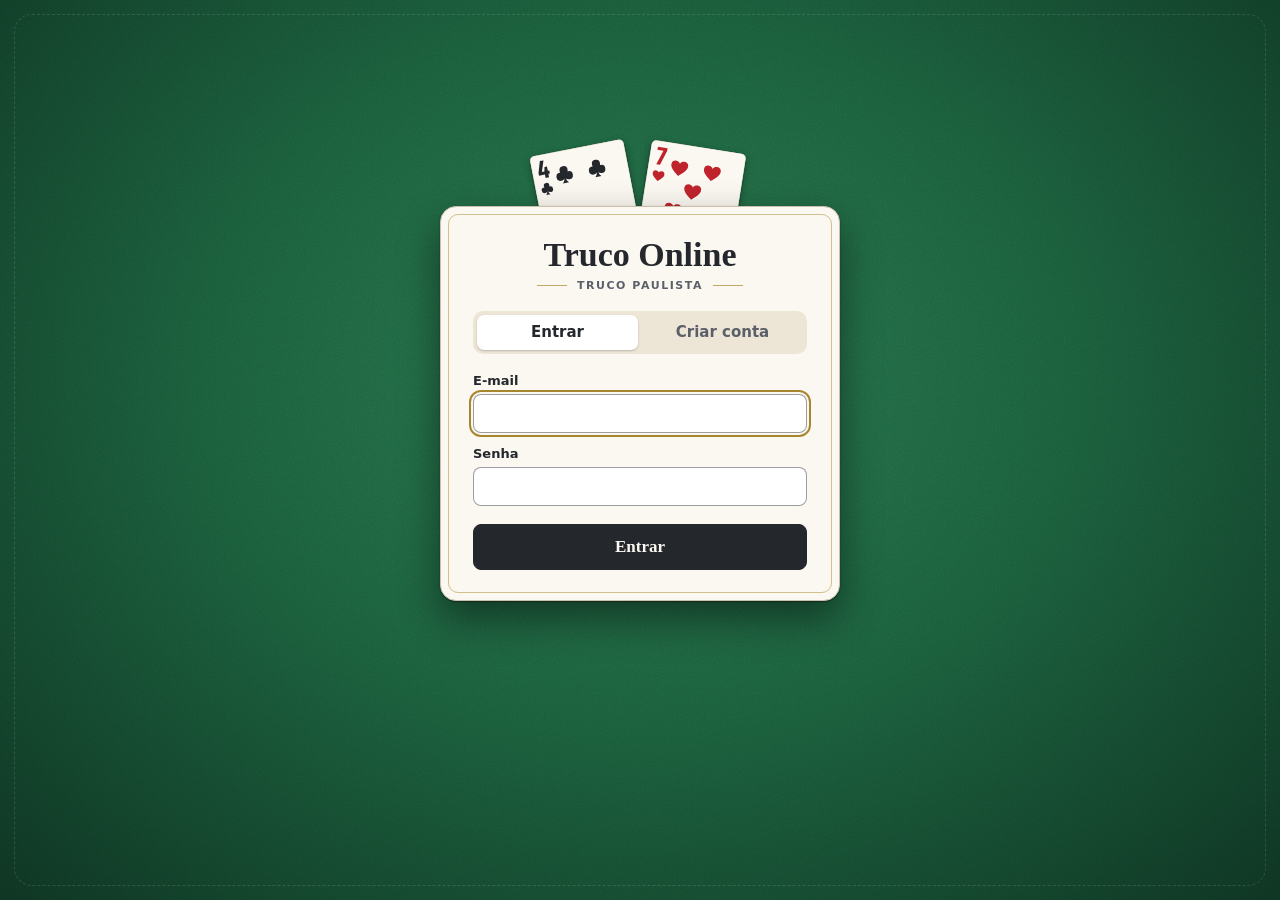
<file: frontend/index.html>
<!DOCTYPE html>
<html lang="pt-BR">
<head>
  <meta charset="UTF-8">
  <meta name="viewport" content="width=device-width, initial-scale=1">
  <title>Truco Online — Entrar</title>
  <link rel="icon" href="assets/favicon.svg" type="image/svg+xml">
  <link rel="stylesheet" href="css/base.css">
  <link rel="stylesheet" href="css/login.css">
</head>
<body>
  <main class="tela-login">
    <!-- Começa escondido: login.js só mostra o conteúdo se o usuário ainda não estiver logado -->
    <div class="conjunto" id="conjunto" hidden>
      <div class="cartas-decorativas" aria-hidden="true">
        <img class="carta-decorativa esquerda" src="assets/cartas/4_paus.svg" alt="" draggable="false">
        <img class="carta-decorativa direita" src="assets/cartas/7_copas.svg" alt="" draggable="false">
      </div>

      <section class="cartao">
        <header class="cabecalho">
          <h1 class="titulo">Truco Online</h1>
          <p class="subtitulo">Truco paulista</p>
        </header>

        <div class="abas" role="tablist" aria-label="Entrar ou criar conta">
          <button type="button" class="aba" id="aba-entrar" role="tab" aria-controls="painel-entrar" aria-selected="true">Entrar</button>
          <button type="button" class="aba" id="aba-cadastro" role="tab" aria-controls="painel-cadastro" aria-selected="false" tabindex="-1">Criar conta</button>
        </div>

        <!-- Erros vindos da API: credenciais inválidas, e-mail já usado, servidor indisponível -->
        <p class="mensagem" id="mensagem" role="alert" hidden></p>

        <div id="painel-entrar" role="tabpanel" aria-labelledby="aba-entrar">
          <form class="formulario" id="form-entrar" novalidate>
            <div class="campo">
              <label for="entrar-email">E-mail</label>
              <input type="email" id="entrar-email" name="email" autocomplete="username" required aria-describedby="erro-entrar-email">
              <p class="erro-campo" id="erro-entrar-email" hidden></p>
            </div>
            <div class="campo">
              <label for="entrar-senha">Senha</label>
              <input type="password" id="entrar-senha" name="senha" autocomplete="current-password" required aria-describedby="erro-entrar-senha">
              <p class="erro-campo" id="erro-entrar-senha" hidden></p>
            </div>
            <button type="submit" class="botao-principal">Entrar</button>
          </form>
        </div>

        <div id="painel-cadastro" role="tabpanel" aria-labelledby="aba-cadastro" hidden>
          <form class="formulario" id="form-cadastro" novalidate>
            <div class="campo">
              <label for="cadastro-nome">Nome <span class="dica">até 20 caracteres</span></label>
              <input type="text" id="cadastro-nome" name="nome" autocomplete="nickname" required aria-describedby="erro-cadastro-nome">
              <p class="erro-campo" id="erro-cadastro-nome" hidden></p>
            </div>
            <div class="campo">
              <label for="cadastro-email">E-mail</label>
              <input type="email" id="cadastro-email" name="email" autocomplete="email" required aria-describedby="erro-cadastro-email">
              <p class="erro-campo" id="erro-cadastro-email" hidden></p>
            </div>
            <div class="campo">
              <label for="cadastro-senha">Senha <span class="dica">mínimo de 6 caracteres</span></label>
              <input type="password" id="cadastro-senha" name="senha" autocomplete="new-password" required aria-describedby="erro-cadastro-senha">
              <p class="erro-campo" id="erro-cadastro-senha" hidden></p>
            </div>
            <div class="campo">
              <label for="cadastro-confirmacao">Confirmar senha</label>
              <input type="password" id="cadastro-confirmacao" name="confirmacao" autocomplete="new-password" required aria-describedby="erro-cadastro-confirmacao">
              <p class="erro-campo" id="erro-cadastro-confirmacao" hidden></p>
            </div>
            <button type="submit" class="botao-principal">Criar conta</button>
          </form>
        </div>
      </section>
    </div>
  </main>
  <script type="module" src="js/paginas/login.js"></script>
</body>
</html>
</file>
<file: frontend/css/base.css>
/* Base compartilhada entre as telas: variáveis de cores e fontes + reset. */

:root {
  /* Cartas (mesmas cores usadas nos SVGs) */
  --creme: #FBF8F1;
  --creme-escuro: #EDE6D6;
  --borda-carta: #C8BFAD;
  --tinta: #24272C;
  --tinta-suave: #5A5F68;
  --tinta-vermelha: #BF242C;
  --verso: #173B48;

  /* Feltro e madeira da mesa */
  --feltro-claro: #2F8558;
  --feltro: #1F6B45;
  --feltro-escuro: #113B27;
  --madeira-clara: #8A5A33;
  --madeira: #5E3A1E;
  --madeira-escura: #38210F;

  /* Interface em volta da mesa */
  --fundo: #17191D;
  --painel: #1F2227;
  --painel-claro: #2A2E35;
  --painel-borda: #363B44;
  --texto: #F1EDE3;
  --texto-suave: #A9A69D;

  /* Destaques */
  --dourado: #D9B45B;
  --dourado-escuro: #A8862F;
  --verde-acao: #3E9C68;
  --vermelho-acao: #C9553F;

  /* Times */
  --time-a: #5AA9E6;
  --time-b: #E4674F;
  --empate: #9AA0A6;

  /* Fontes (somente fontes do sistema, sem dependências externas) */
  --fonte-texto: system-ui, -apple-system, "Segoe UI", Roboto, "Helvetica Neue", Arial, sans-serif;
  --fonte-titulo: Georgia, "Times New Roman", serif;

  --raio: 8px;
}

/* Reset */
*,
*::before,
*::after {
  box-sizing: border-box;
}

html,
body {
  margin: 0;
  padding: 0;
}

body {
  font-family: var(--fonte-texto);
  font-size: 15px;
  line-height: 1.4;
  color: var(--texto);
  background: var(--fundo);
  /* Algarismos alinhados (a Georgia usa algarismos de texto por padrão) */
  font-variant-numeric: lining-nums;
  -webkit-font-smoothing: antialiased;
}

h1, h2, h3, h4, p, ul, ol {
  margin: 0;
  padding: 0;
}

ul, ol {
  list-style: none;
}

img {
  display: block;
  max-width: 100%;
}

button,
input,
select {
  font: inherit;
  color: inherit;
}

button {
  cursor: pointer;
}

button:disabled {
  cursor: default;
}

/* O atributo hidden tem que vencer os "display" definidos nas folhas de cada tela */
[hidden] {
  display: none !important;
}

/* Cor do time: use junto com var(--cor-time) no elemento */
.time-a { --cor-time: var(--time-a); }
.time-b { --cor-time: var(--time-b); }

/* ---------- Componentes comuns ---------- */

/* Botão principal, escuro como a tinta das cartas: feito para ficar sobre o creme */
.botao-principal {
  padding: 10px 16px;
  border: 1px solid var(--tinta);
  border-radius: var(--raio);
  background: var(--tinta);
  color: var(--creme);
  font-family: var(--fonte-titulo);
  font-size: 17px;
  font-weight: 700;
  transition: filter 0.15s ease, opacity 0.15s ease;
}

.botao-principal:not(:disabled):hover {
  filter: brightness(1.5);
}

.botao-principal:disabled {
  opacity: 0.6;
}

/* Sobre o creme o contorno de foco usa o dourado escuro, que contrasta mais */
.botao-principal:focus-visible {
  outline: 2px solid var(--dourado-escuro);
  outline-offset: 2px;
}
</file>
<file: frontend/css/login.css>
/* Tela de login e cadastro: um cartão creme, como uma carta, no centro do feltro.
   Pensada para desktop, mas o cartão se ajusta a janelas estreitas. */

:root {
  --largura-cartao: 400px;

  /* Altura aproximada do conjunto com a aba "Criar conta" aberta. É a referência para
     centralizar na vertical sem que o topo mude de lugar ao trocar de aba. */
  --altura-conjunto: 610px;

  /* Largura das cartas decorativas (altura = largura * 1.4, proporção dos SVGs) */
  --carta-l: 96px;
}

/* ---------- Fundo: feltro ---------- */

/* Mesmo degradê e mesma textura (ruído gerado em SVG embutido) do feltro da mesa */
body {
  background:
    url("data:image/svg+xml,%3Csvg xmlns='http://www.w3.org/2000/svg' width='160' height='160'%3E%3Cfilter id='n'%3E%3CfeTurbulence type='fractalNoise' baseFrequency='.9' numOctaves='2' stitchTiles='stitch'/%3E%3CfeColorMatrix values='0 0 0 0 0  0 0 0 0 0  0 0 0 0 0  0 0 0 .17 0'/%3E%3C/filter%3E%3Crect width='100%25' height='100%25' filter='url(%23n)'/%3E%3C/svg%3E"),
    radial-gradient(ellipse at 50% 42%, var(--feltro-claro) 0%, var(--feltro) 48%, var(--feltro-escuro) 100%);
}

/* Linha de costura do feltro, acompanhando a borda da janela */
body::before {
  content: "";
  position: fixed;
  inset: 14px;
  border: 1px dashed rgba(251, 248, 241, 0.13);
  border-radius: 18px;
  pointer-events: none;
}

.tela-login {
  display: flex;
  flex-direction: column;
  align-items: center;
  min-height: 100vh;
  padding: max(24px, calc((100vh - var(--altura-conjunto)) / 2)) 16px 32px;
}

/* ---------- Conjunto: cartas decorativas saindo de trás do cartão ---------- */

.conjunto {
  position: relative;
  width: min(100%, var(--largura-cartao));
  padding-top: calc(var(--carta-l) * 0.64);
}

.carta-decorativa {
  position: absolute;
  top: 0;
  left: 50%;
  width: var(--carta-l);
  height: calc(var(--carta-l) * 1.4);
  max-width: none;
  margin-left: calc(var(--carta-l) / -2);
  border-radius: calc(var(--carta-l) * 0.052);
  box-shadow:
    0 1px 2px rgba(0, 0, 0, 0.4),
    0 4px 10px rgba(0, 0, 0, 0.3);
  transform-origin: 50% 100%;
  user-select: none;
}

.carta-decorativa.esquerda {
  transform: translateX(-40%) rotate(-11deg);
}

.carta-decorativa.direita {
  transform: translateX(40%) rotate(9deg);
}

/* ---------- Cartão ---------- */

.cartao {
  position: relative;
  display: flex;
  flex-direction: column;
  gap: 18px;
  padding: 28px 32px 30px;
  border: 1px solid var(--borda-carta);
  border-radius: 16px;
  background: var(--creme);
  color: var(--tinta);
  box-shadow:
    0 1px 2px rgba(0, 0, 0, 0.4),
    0 18px 40px rgba(0, 0, 0, 0.45);
}

/* Filete dourado por dentro da borda, como no ás de espadas */
.cartao::before {
  content: "";
  position: absolute;
  inset: 7px;
  border: 1px solid rgba(168, 134, 47, 0.5);
  border-radius: 10px;
  pointer-events: none;
}

.cabecalho {
  text-align: center;
}

.titulo {
  font-family: var(--fonte-titulo);
  font-size: 34px;
  font-weight: 700;
  line-height: 1.15;
}

.subtitulo {
  display: flex;
  justify-content: center;
  align-items: center;
  gap: 10px;
  margin-top: 3px;
  color: var(--tinta-suave);
  font-size: 11px;
  font-weight: 700;
  letter-spacing: 0.14em;
  text-transform: uppercase;
}

/* Filetes dourados dos dois lados do subtítulo */
.subtitulo::before,
.subtitulo::after {
  content: "";
  width: 30px;
  height: 1px;
  background: rgba(168, 134, 47, 0.7);
}

/* ---------- Abas ---------- */

.abas {
  display: grid;
  grid-template-columns: 1fr 1fr;
  gap: 4px;
  padding: 4px;
  border-radius: 10px;
  background: var(--creme-escuro);
}

.aba {
  padding: 7px 10px;
  border: 0;
  border-radius: 7px;
  background: transparent;
  color: var(--tinta-suave);
  font-weight: 600;
  transition: background-color 0.15s ease, color 0.15s ease;
}

.aba:not(:disabled):hover {
  color: var(--tinta);
}

.aba[aria-selected="true"] {
  background: #fff;
  color: var(--tinta);
  box-shadow: 0 1px 2px rgba(36, 39, 44, 0.25);
}

/* ---------- Mensagem de erro da API ---------- */

.mensagem {
  padding: 9px 12px;
  border: 1px solid rgba(191, 36, 44, 0.35);
  border-radius: var(--raio);
  background: rgba(191, 36, 44, 0.08);
  color: var(--tinta-vermelha);
  font-size: 14px;
}

/* Aviso de sessão expirada: a mesma caixa, em tom neutro, porque não é um erro do usuário */
.mensagem.info {
  border-color: var(--borda-carta);
  background: var(--creme-escuro);
  color: var(--tinta-suave);
}

/* ---------- Formulários ---------- */

.formulario {
  display: flex;
  flex-direction: column;
  gap: 12px;
}

.campo {
  display: flex;
  flex-direction: column;
  gap: 4px;
}

.campo label {
  display: flex;
  justify-content: space-between;
  align-items: baseline;
  gap: 8px;
  font-size: 13px;
  font-weight: 600;
}

.campo .dica {
  color: var(--tinta-suave);
  font-size: 12px;
  font-weight: 400;
}

.campo input {
  width: 100%;
  padding: 8px 12px;
  border: 1px solid rgba(36, 39, 44, 0.45);
  border-radius: var(--raio);
  background: #fff;
  transition: border-color 0.15s ease, box-shadow 0.15s ease;
}

.campo input[aria-invalid="true"] {
  border-color: var(--tinta-vermelha);
  box-shadow: 0 0 0 1px var(--tinta-vermelha);
}

.erro-campo {
  color: var(--tinta-vermelha);
  font-size: 12.5px;
}

/* O botão em si (.botao-principal) está em base.css */
.formulario .botao-principal {
  margin-top: 6px;
}

/* Sobre o creme o contorno de foco usa o dourado escuro, que contrasta mais */
.aba:focus-visible,
.campo input:focus-visible {
  outline: 2px solid var(--dourado-escuro);
  outline-offset: 2px;
}

.campo input[aria-invalid="true"]:focus-visible {
  outline-color: var(--tinta-vermelha);
}

/* ---------- Janelas estreitas ---------- */

@media (max-width: 420px) {
  .cartao {
    padding: 24px 20px 26px;
  }
}
</file>
<file: frontend/css/historico.css>
/* Tela do histórico de um jogador: nome, estatísticas e últimas partidas.
   Somente desktop (largura mínima de 1200px), como o lobby, com o mesmo cabeçalho e o mesmo
   feltro da lista de salas (lobby.css). */

html {
  overflow: auto;
}

body {
  min-width: 1200px;
}

/* ---------- Estrutura geral ---------- */

.tela {
  display: grid;
  grid-template-rows: auto minmax(0, 1fr);
  height: 100vh;
  min-height: 680px;
}

/* ---------- Cabeçalho (o mesmo do lobby) ---------- */

.cabecalho {
  display: flex;
  align-items: center;
  justify-content: space-between;
  gap: 16px;
  padding: 10px 20px;
  border-bottom: 1px solid var(--painel-borda);
  background: var(--painel);
}

.marca {
  display: flex;
  align-items: center;
  gap: 14px;
}

.titulo {
  font-family: var(--fonte-titulo);
  font-size: 24px;
  font-weight: 700;
  line-height: 1.2;
}

.subtitulo {
  display: flex;
  align-items: center;
  gap: 10px;
  color: var(--texto-suave);
  font-size: 11px;
  font-weight: 700;
  letter-spacing: 0.14em;
  text-transform: uppercase;
}

.subtitulo::before {
  content: "";
  width: 24px;
  height: 1px;
  background: rgba(217, 180, 91, 0.6);
}

.usuario {
  display: flex;
  align-items: center;
  gap: 12px;
  min-width: 0;
}

.usuario-nome {
  max-width: 220px;
  overflow: hidden;
  font-weight: 600;
  text-overflow: ellipsis;
  white-space: nowrap;
}

/* ---------- Botões (os mesmos do lobby) ---------- */

.botao {
  display: inline-block;
  min-width: 84px;
  padding: 7px 14px;
  border: 1px solid var(--painel-borda);
  border-radius: var(--raio);
  background: var(--painel-claro);
  color: var(--texto);
  font-weight: 600;
  text-align: center;
  text-decoration: none;
  transition: filter 0.15s ease;
}

.botao:hover {
  filter: brightness(1.15);
}

.botao:focus-visible {
  outline: 2px solid var(--dourado);
  outline-offset: 2px;
}

/* ---------- Área principal: o feltro da lista de salas ---------- */

.principal {
  min-height: 0;
  overflow-y: auto;
}

.historico {
  display: flex;
  flex-direction: column;
  gap: 26px;
  min-height: 100%;
  padding: 30px max(34px, calc((100% - 980px) / 2)) 44px;
  background:
    url("data:image/svg+xml,%3Csvg xmlns='http://www.w3.org/2000/svg' width='160' height='160'%3E%3Cfilter id='n'%3E%3CfeTurbulence type='fractalNoise' baseFrequency='.9' numOctaves='2' stitchTiles='stitch'/%3E%3CfeColorMatrix values='0 0 0 0 0  0 0 0 0 0  0 0 0 0 0  0 0 0 .17 0'/%3E%3C/filter%3E%3Crect width='100%25' height='100%25' filter='url(%23n)'/%3E%3C/svg%3E"),
    radial-gradient(ellipse at 50% 30%, var(--feltro-claro) 0%, var(--feltro) 50%, var(--feltro-escuro) 100%);
  outline: 1px dashed rgba(251, 248, 241, 0.13);
  outline-offset: -12px;
}

.carregando {
  color: rgba(251, 248, 241, 0.75);
}

/* ---------- Perfil: de quem é o histórico ---------- */

.perfil {
  display: flex;
  flex-direction: column;
  gap: 4px;
  min-width: 0;
}

/* Letras espaçadas com o filete dourado, como o subtítulo */
.perfil-rotulo {
  display: flex;
  align-items: center;
  gap: 10px;
  color: rgba(251, 248, 241, 0.75);
  font-size: 11px;
  font-weight: 700;
  letter-spacing: 0.14em;
  text-transform: uppercase;
}

.perfil-rotulo::before {
  content: "";
  width: 24px;
  height: 1px;
  background: rgba(217, 180, 91, 0.6);
}

.perfil-titulo {
  display: flex;
  align-items: baseline;
  gap: 10px;
  min-width: 0;
  font-family: var(--fonte-titulo);
  font-size: 34px;
  font-weight: 700;
  line-height: 1.2;
}

.perfil-nome {
  min-width: 0;
  overflow: hidden;
  text-overflow: ellipsis;
  white-space: nowrap;
}

.perfil-titulo .voce {
  flex: none;
  color: rgba(251, 248, 241, 0.7);
  font-family: var(--fonte-texto);
  font-size: 15px;
  font-weight: 400;
}

.perfil-posicao {
  color: var(--dourado);
  font-weight: 700;
}

/* ---------- Estatísticas: cartões creme, como as salas do lobby ---------- */

.estatisticas {
  display: grid;
  grid-template-columns: repeat(4, minmax(0, 1fr));
  gap: 18px;
}

.estatistica {
  position: relative;
  display: flex;
  flex-direction: column;
  align-items: center;
  gap: 2px;
  padding: 18px 12px 16px;
  border: 1px solid var(--borda-carta);
  border-radius: 14px;
  background: var(--creme);
  color: var(--tinta);
  box-shadow:
    0 1px 2px rgba(0, 0, 0, 0.4),
    0 10px 24px rgba(0, 0, 0, 0.35);
}

/* Filete dourado por dentro da borda, como nos cartões das salas */
.estatistica::before,
.cartao-partidas::before {
  content: "";
  position: absolute;
  inset: 6px;
  border: 1px solid rgba(168, 134, 47, 0.45);
  border-radius: 9px;
  pointer-events: none;
}

.estatistica-valor {
  font-family: var(--fonte-titulo);
  font-size: 38px;
  font-weight: 700;
  line-height: 1.05;
  font-variant-numeric: tabular-nums;
}

.estatistica-rotulo {
  color: var(--tinta-suave);
  font-size: 11px;
  font-weight: 700;
  letter-spacing: 0.12em;
  text-transform: uppercase;
}

/* ---------- Últimas partidas: uma súmula sobre um cartão creme ---------- */

.partidas {
  display: flex;
  flex-direction: column;
  gap: 12px;
}

.secao-titulo {
  font-family: var(--fonte-titulo);
  font-size: 22px;
  font-weight: 700;
}

.cartao-partidas {
  position: relative;
  padding: 10px 14px 12px;
  border: 1px solid var(--borda-carta);
  border-radius: 14px;
  background: var(--creme);
  color: var(--tinta);
  box-shadow:
    0 1px 2px rgba(0, 0, 0, 0.4),
    0 10px 24px rgba(0, 0, 0, 0.35);
}

.tabela-partidas {
  width: 100%;
  border-collapse: collapse;
  table-layout: fixed;
  font-size: 14px;
}

.tabela-partidas th {
  padding: 10px 10px 8px;
  color: var(--tinta-suave);
  font-size: 11px;
  font-weight: 700;
  letter-spacing: 0.08em;
  text-align: left;
  text-transform: uppercase;
}

.tabela-partidas td {
  padding: 10px;
  border-top: 1px solid var(--creme-escuro);
  vertical-align: middle;
}

.tabela-partidas .data {
  width: 118px;
}

.tabela-partidas .formato {
  width: 92px;
}

.tabela-partidas .placar {
  width: 100px;
}

.tabela-partidas .resultado {
  width: 116px;
  text-align: right;
}

.data time {
  display: flex;
  flex-direction: column;
}

.data-dia {
  font-weight: 600;
}

.data-hora {
  color: var(--tinta-suave);
  font-size: 12px;
}

td.formato {
  font-family: var(--fonte-titulo);
  font-size: 18px;
  font-weight: 700;
}

/* Parceiro e adversários: um por linha, cada nome cortado com reticências */
.jogadores {
  display: flex;
  flex-direction: column;
  gap: 2px;
}

.jogador {
  display: flex;
  align-items: center;
  gap: 6px;
  min-width: 0;
}

.nome-jogador {
  min-width: 0;
  overflow: hidden;
  text-overflow: ellipsis;
  white-space: nowrap;
}

.sem-jogador {
  color: var(--tinta-suave);
}

.selo-bot {
  flex: none;
  padding: 1px 6px;
  border-radius: 4px;
  background: var(--tinta);
  color: var(--creme);
  font-size: 10px;
  font-weight: 700;
  letter-spacing: 0.08em;
}

td.placar {
  font-family: var(--fonte-titulo);
  font-size: 18px;
  font-weight: 700;
  font-variant-numeric: tabular-nums;
  white-space: nowrap;
}

.selo-resultado {
  display: inline-block;
  padding: 3px 10px;
  border: 1px solid var(--tinta-vermelha);
  border-radius: 999px;
  color: var(--tinta-vermelha);
  font-size: 12px;
  font-weight: 700;
  letter-spacing: 0.06em;
  text-transform: uppercase;
}

.vitoria .selo-resultado {
  border-color: var(--verde-acao);
  background: var(--verde-acao);
  color: #fff;
}

/* ---------- Sem partidas e erro ---------- */

/* Cartas viradas em leque e um convite, como a lista de salas vazia do lobby */
.historico-vazio {
  display: flex;
  flex-direction: column;
  align-items: center;
  gap: 8px;
  max-width: 460px;
  margin: 40px auto 0;
  text-align: center;
}

.cartas-viradas {
  --l: 72px;
  display: flex;
  justify-content: center;
  margin-bottom: 22px;
}

.cartas-viradas .carta {
  width: var(--l);
  height: calc(var(--l) * 1.4);
  max-width: none;
  border-radius: calc(var(--l) * 0.052);
  box-shadow:
    0 1px 2px rgba(0, 0, 0, 0.4),
    0 4px 10px rgba(0, 0, 0, 0.3);
  user-select: none;
}

.cartas-viradas .carta:nth-child(1) {
  transform: translate(22px, 8px) rotate(-14deg);
}

.cartas-viradas .carta:nth-child(2) {
  position: relative;
  z-index: 1;
}

.cartas-viradas .carta:nth-child(3) {
  transform: translate(-22px, 8px) rotate(14deg);
}

.historico-vazio-titulo {
  font-family: var(--fonte-titulo);
  font-size: 22px;
  font-weight: 700;
}

.historico-vazio-texto {
  color: rgba(251, 248, 241, 0.78);
}

.historico-erro {
  display: flex;
  flex-direction: column;
  align-items: flex-start;
  gap: 12px;
  max-width: 520px;
  padding: 14px 16px;
  border: 1px solid var(--painel-borda);
  border-left: 4px solid var(--vermelho-acao);
  border-radius: var(--raio);
  background: rgba(23, 25, 29, 0.92);
}
</file>
<file: frontend/css/lobby.css>
/* Tela do lobby: lista de salas, sala de espera e ranking.
   Somente desktop (largura mínima de 1200px), como a mesa. */

:root {
  --largura-ranking: 300px;
}

html {
  overflow: auto;
}

body {
  min-width: 1200px;
}

/* ---------- Estrutura geral ---------- */

.tela {
  display: grid;
  grid-template-columns: minmax(0, 1fr) var(--largura-ranking);
  grid-template-rows: auto minmax(0, 1fr);
  height: 100vh;
  min-height: 680px;
}

/* ---------- Cabeçalho ---------- */

.cabecalho {
  grid-column: 1 / -1;
  display: flex;
  align-items: center;
  justify-content: space-between;
  gap: 16px;
  padding: 10px 20px;
  border-bottom: 1px solid var(--painel-borda);
  background: var(--painel);
}

.marca {
  display: flex;
  align-items: center;
  gap: 14px;
}

.titulo {
  font-family: var(--fonte-titulo);
  font-size: 24px;
  font-weight: 700;
  line-height: 1.2;
}

/* Como no login: letras espaçadas, com um filete dourado antes */
.subtitulo {
  display: flex;
  align-items: center;
  gap: 10px;
  color: var(--texto-suave);
  font-size: 11px;
  font-weight: 700;
  letter-spacing: 0.14em;
  text-transform: uppercase;
}

.subtitulo::before {
  content: "";
  width: 24px;
  height: 1px;
  background: rgba(217, 180, 91, 0.6);
}

.usuario {
  display: flex;
  align-items: center;
  gap: 12px;
}

/* Nomes longos são cortados com reticências em toda a tela; o nome inteiro fica no title */
.usuario-nome {
  max-width: 220px;
  overflow: hidden;
  font-weight: 600;
  text-overflow: ellipsis;
  white-space: nowrap;
}

/* ---------- Botões ---------- */

/* Botão da interface escura: o mesmo visual do .botao da mesa (mesa.css). Vale também para os
   links com cara de botão, como o "Meu histórico" do cabeçalho. */
.botao {
  display: inline-block;
  min-width: 84px;
  padding: 7px 14px;
  border: 1px solid var(--painel-borda);
  border-radius: var(--raio);
  background: var(--painel-claro);
  color: var(--texto);
  font-weight: 600;
  text-align: center;
  text-decoration: none;
  transition: background-color 0.15s ease, border-color 0.15s ease, filter 0.15s ease, opacity 0.15s ease;
}

.botao:not(:disabled):hover {
  filter: brightness(1.15);
}

.botao:disabled {
  opacity: 0.38;
}

.botao-pequeno {
  min-width: 0;
  padding: 4px 10px;
  font-size: 13px;
}

/* Botão creme, como uma carta, para ficar sobre o feltro */
.botao-creme {
  padding: 8px 16px;
  border: 1px solid var(--borda-carta);
  border-radius: var(--raio);
  background: var(--creme);
  color: var(--tinta);
  font-family: var(--fonte-titulo);
  font-size: 16px;
  font-weight: 700;
  box-shadow:
    0 1px 2px rgba(0, 0, 0, 0.35),
    0 4px 10px rgba(0, 0, 0, 0.25);
  transition: transform 0.15s ease, box-shadow 0.15s ease, opacity 0.15s ease;
}

.botao-creme:not(:disabled):hover {
  transform: translateY(-2px);
  box-shadow:
    0 2px 4px rgba(0, 0, 0, 0.35),
    0 8px 16px rgba(0, 0, 0, 0.3);
}

.botao-creme:disabled {
  opacity: 0.6;
}

/* Na interface escura e sobre o feltro o contorno de foco é dourado.
   Sobre o creme vale o dourado escuro do .botao-principal (base.css). */
.botao:focus-visible,
.botao-creme:focus-visible,
.aviso-fechar:focus-visible {
  outline: 2px solid var(--dourado);
  outline-offset: 2px;
}

/* O título da vista recebe o foco por código, só para marcar o começo da vista */
.titulo-vista:focus {
  outline: none;
}

/* ---------- Área principal ---------- */

.principal {
  position: relative;
  min-width: 0;
  min-height: 0;
}

/* A vista rola por dentro; o aviso fica parado no pé da área */
.vista {
  height: 100%;
  overflow-y: auto;
}

.titulo-vista {
  font-family: var(--fonte-titulo);
  font-size: 26px;
  font-weight: 700;
  line-height: 1.2;
}

.carregando {
  color: var(--texto-suave);
}

/* ---------- Vista 1: lista de salas ---------- */

/* O mesmo feltro do login (degradê + textura de ruído em SVG embutido), com a linha de costura */
.lista {
  min-height: 100%;
  padding: 28px 34px 40px;
  background:
    url("data:image/svg+xml,%3Csvg xmlns='http://www.w3.org/2000/svg' width='160' height='160'%3E%3Cfilter id='n'%3E%3CfeTurbulence type='fractalNoise' baseFrequency='.9' numOctaves='2' stitchTiles='stitch'/%3E%3CfeColorMatrix values='0 0 0 0 0  0 0 0 0 0  0 0 0 0 0  0 0 0 .17 0'/%3E%3C/filter%3E%3Crect width='100%25' height='100%25' filter='url(%23n)'/%3E%3C/svg%3E"),
    radial-gradient(ellipse at 50% 30%, var(--feltro-claro) 0%, var(--feltro) 50%, var(--feltro-escuro) 100%);
  outline: 1px dashed rgba(251, 248, 241, 0.13);
  outline-offset: -12px;
}

.lista-topo {
  display: flex;
  align-items: center;
  justify-content: space-between;
  gap: 16px;
  margin-bottom: 24px;
}

.criar-sala {
  display: flex;
  gap: 10px;
}

.lista .carregando {
  color: rgba(251, 248, 241, 0.75);
}

/* Cartões das salas, como cartas sobre o feltro */
.salas {
  display: grid;
  grid-template-columns: repeat(auto-fill, minmax(200px, 1fr));
  gap: 18px;
}

.cartao-sala {
  position: relative;
  display: flex;
  flex-direction: column;
  gap: 12px;
  padding: 18px 18px 16px;
  border: 1px solid var(--borda-carta);
  border-radius: 14px;
  background: var(--creme);
  color: var(--tinta);
  box-shadow:
    0 1px 2px rgba(0, 0, 0, 0.4),
    0 10px 24px rgba(0, 0, 0, 0.35);
}

/* Filete dourado por dentro da borda, como no cartão do login */
.cartao-sala::before {
  content: "";
  position: absolute;
  inset: 6px;
  border: 1px solid rgba(168, 134, 47, 0.45);
  border-radius: 9px;
  pointer-events: none;
}

.cartao-sala-topo {
  display: flex;
  flex-direction: column;
  gap: 2px;
}

.formato {
  font-family: var(--fonte-titulo);
  font-size: 34px;
  font-weight: 700;
  line-height: 1.05;
}

.modalidade {
  color: var(--tinta-suave);
  font-size: 11px;
  font-weight: 700;
  letter-spacing: 0.12em;
  text-transform: uppercase;
}

.lugares {
  display: flex;
  align-items: center;
  gap: 10px;
  font-weight: 600;
}

.pontos {
  display: flex;
  gap: 5px;
}

/* Um ponto por assento: vago tem só o contorno na cor do time; ocupado é preenchido */
.ponto {
  width: 12px;
  height: 12px;
  border: 2px solid var(--cor-time);
  border-radius: 50%;
}

.ponto.ocupado {
  background: var(--cor-time);
}

.dono {
  overflow: hidden;
  color: var(--tinta-suave);
  font-size: 14px;
  text-overflow: ellipsis;
  white-space: nowrap;
}

/* O botão fica no pé do cartão, alinhado entre cartões de alturas diferentes */
.cartao-sala .botao-principal {
  margin-top: auto;
}

/* Lista vazia: cartas viradas em leque e um convite */
.lista-vazia {
  display: flex;
  flex-direction: column;
  align-items: center;
  gap: 8px;
  max-width: 440px;
  margin: 72px auto 0;
  text-align: center;
}

.cartas-viradas {
  --l: 72px;
  display: flex;
  justify-content: center;
  margin-bottom: 22px;
}

.cartas-viradas .carta {
  width: var(--l);
  height: calc(var(--l) * 1.4);
  max-width: none;
  border-radius: calc(var(--l) * 0.052);
  box-shadow:
    0 1px 2px rgba(0, 0, 0, 0.4),
    0 4px 10px rgba(0, 0, 0, 0.3);
  user-select: none;
}

.cartas-viradas .carta:nth-child(1) {
  transform: translate(22px, 8px) rotate(-14deg);
}

.cartas-viradas .carta:nth-child(2) {
  position: relative;
  z-index: 1;
}

.cartas-viradas .carta:nth-child(3) {
  transform: translate(-22px, 8px) rotate(14deg);
}

.lista-vazia-titulo {
  font-family: var(--fonte-titulo);
  font-size: 22px;
  font-weight: 700;
}

.lista-vazia-texto {
  color: rgba(251, 248, 241, 0.78);
}

/* ---------- Vista 2: sala de espera ---------- */

.sala {
  display: flex;
  flex-direction: column;
  gap: 12px;
  min-height: 100%;
  padding: 14px 16px 14px;
  background: radial-gradient(ellipse at 50% 35%, #272B32 0%, var(--fundo) 70%);
}

.sala-topo {
  display: flex;
  align-items: baseline;
  justify-content: space-between;
  gap: 16px;
  padding: 2px 8px 0;
}

.sala-topo .titulo-vista {
  min-width: 0;
  overflow: hidden;
  text-overflow: ellipsis;
  white-space: nowrap;
}

.sala-topo .dica {
  flex: none;
  color: var(--texto-suave);
  font-size: 14px;
}

/* Mesa vista de cima: a mesma moldura de madeira e o mesmo feltro da mesa de jogo (mesa.css) */
.mesa {
  display: flex;
  flex: 1;
  min-height: 400px;
  padding: 16px;
  border-radius: 40px;
  background:
    linear-gradient(135deg, rgba(255, 255, 255, 0.16), rgba(255, 255, 255, 0) 30%, rgba(0, 0, 0, 0.28) 100%),
    repeating-linear-gradient(92deg, rgba(0, 0, 0, 0.1) 0 2px, rgba(255, 255, 255, 0.03) 2px 5px, rgba(0, 0, 0, 0) 5px 11px),
    linear-gradient(180deg, var(--madeira-clara), var(--madeira) 45%, var(--madeira-escura));
  box-shadow:
    0 0 0 1px #1D1108,
    0 14px 34px rgba(0, 0, 0, 0.55),
    inset 0 1px 0 rgba(255, 255, 255, 0.2);
}

.feltro {
  position: relative;
  flex: 1;
  border-radius: 26px;
  background: radial-gradient(ellipse at 50% 42%, var(--feltro-claro) 0%, var(--feltro) 48%, var(--feltro-escuro) 100%);
  box-shadow:
    inset 0 0 0 2px rgba(0, 0, 0, 0.5),
    inset 0 0 0 3px rgba(217, 180, 91, 0.38),
    inset 0 6px 28px rgba(0, 0, 0, 0.55),
    inset 0 0 90px rgba(0, 0, 0, 0.35);
}

/* Textura do feltro (ruído gerado em SVG embutido) e linha de costura */
.feltro::before {
  content: "";
  position: absolute;
  inset: 0;
  border-radius: inherit;
  background-image: url("data:image/svg+xml,%3Csvg xmlns='http://www.w3.org/2000/svg' width='160' height='160'%3E%3Cfilter id='n'%3E%3CfeTurbulence type='fractalNoise' baseFrequency='.9' numOctaves='2' stitchTiles='stitch'/%3E%3CfeColorMatrix values='0 0 0 0 0  0 0 0 0 0  0 0 0 0 0  0 0 0 .55 0'/%3E%3C/filter%3E%3Crect width='100%25' height='100%25' filter='url(%23n)'/%3E%3C/svg%3E");
  opacity: 0.3;
  outline: 1px dashed rgba(251, 248, 241, 0.13);
  outline-offset: -13px;
  pointer-events: none;
}

/* Centro: baralho esperando e lugares que faltam, sobre um oval claro como o da mesa */
.centro-sala {
  --l: 58px;
  position: absolute;
  top: 50%;
  left: 50%;
  display: flex;
  flex-direction: column;
  align-items: center;
  gap: 2px;
  transform: translate(-50%, -50%);
  text-align: center;
  white-space: nowrap;
}

.centro-sala::before {
  content: "";
  position: absolute;
  top: 50%;
  left: 50%;
  z-index: -1;
  width: calc(var(--l) * 5);
  height: calc(var(--l) * 3.6);
  border: 1px solid rgba(251, 248, 241, 0.09);
  border-radius: 50%;
  background: radial-gradient(ellipse, rgba(255, 255, 255, 0.06), rgba(255, 255, 255, 0) 70%);
  transform: translate(-50%, -50%);
}

/* Três versos empilhados, um pouco desalinhados */
.baralho {
  position: relative;
  width: var(--l);
  height: calc(var(--l) * 1.4);
  margin-bottom: 12px;
}

.baralho .carta {
  position: absolute;
  top: 0;
  left: 0;
  width: var(--l);
  height: calc(var(--l) * 1.4);
  max-width: none;
  border-radius: calc(var(--l) * 0.052);
  box-shadow:
    0 1px 2px rgba(0, 0, 0, 0.4),
    0 4px 10px rgba(0, 0, 0, 0.3);
  user-select: none;
}

.baralho .carta:nth-child(1) {
  transform: translate(-3px, 3px) rotate(-4deg);
}

.baralho .carta:nth-child(2) {
  transform: translate(2px, 1px) rotate(3deg);
}

.ocupacao {
  font-family: var(--fonte-titulo);
  font-size: 20px;
  font-weight: 700;
}

.falta {
  color: rgba(251, 248, 241, 0.75);
  font-size: 11px;
  font-weight: 700;
  letter-spacing: 0.14em;
  text-transform: uppercase;
}

.falta.completa {
  color: var(--dourado);
}

/* ---------- Assentos em volta da mesa ---------- */

.assento {
  position: absolute;
  display: flex;
  flex-direction: column;
  align-items: center;
  gap: 8px;
}

.assento.pos-baixo {
  bottom: 28px;
  left: 50%;
  transform: translateX(-50%);
}

.assento.pos-cima {
  top: 28px;
  left: 50%;
  transform: translateX(-50%);
}

.assento.pos-esquerda {
  top: 50%;
  left: 32px;
  transform: translateY(-50%);
}

.assento.pos-direita {
  top: 50%;
  right: 32px;
  transform: translateY(-50%);
}

.rotulo-time {
  color: var(--cor-time);
  font-size: 11px;
  font-weight: 700;
  letter-spacing: 0.12em;
  text-transform: uppercase;
  text-shadow: 0 1px 2px rgba(0, 0, 0, 0.5);
}

/* Plaquinha do jogador: a mesma da mesa de jogo (mesa.css) */
.plaquinha {
  display: flex;
  align-items: center;
  gap: 8px;
  padding: 6px 14px 6px 11px;
  border: 1px solid rgba(251, 248, 241, 0.16);
  border-radius: 999px;
  background: rgba(12, 22, 17, 0.74);
  color: var(--texto);
  font-size: 15px;
  white-space: nowrap;
}

.cor-time {
  flex: none;
  width: 11px;
  height: 11px;
  border-radius: 50%;
  background: var(--cor-time);
  box-shadow: 0 0 0 2px rgba(0, 0, 0, 0.35);
}

.plaquinha .nome {
  max-width: 160px;
  overflow: hidden;
  font-weight: 600;
  text-overflow: ellipsis;
}

.plaquinha .voce {
  color: var(--texto-suave);
  font-size: 12px;
}

.selo-bot {
  padding: 1px 6px;
  border-radius: 4px;
  background: var(--creme);
  color: var(--tinta);
  font-size: 10px;
  font-weight: 700;
  letter-spacing: 0.08em;
}

.selo-dono {
  color: var(--dourado);
  font-size: 10px;
  font-weight: 700;
  letter-spacing: 0.1em;
  text-transform: uppercase;
}

/* O próprio lugar, com borda dourada */
.assento.meu .plaquinha {
  border-color: var(--dourado);
  background: rgba(40, 33, 12, 0.9);
  box-shadow: 0 0 0 2px rgba(217, 180, 91, 0.3);
}

/* Lugar vago: contorno tracejado na cor do time; clicar senta (ou troca de lugar) */
.vaga {
  display: flex;
  align-items: center;
  gap: 8px;
  padding: 6px 14px 6px 11px;
  border: 1px dashed var(--cor-time);
  border-radius: 999px;
  background: rgba(12, 22, 17, 0.4);
  color: var(--texto);
  font-size: 15px;
  font-weight: 600;
  white-space: nowrap;
  transition: background-color 0.15s ease, border-color 0.15s ease, opacity 0.15s ease;
}

.vaga .cor-time {
  border: 2px solid var(--cor-time);
  background: transparent;
  box-shadow: none;
}

.vaga:not(:disabled):hover {
  border-style: solid;
  background: rgba(12, 22, 17, 0.8);
}

.vaga:disabled {
  opacity: 0.55;
}

.vaga:focus-visible {
  outline: 2px solid var(--dourado);
  outline-offset: 2px;
}

.botao-remover {
  border-color: var(--vermelho-acao);
  background: rgba(12, 22, 17, 0.6);
  color: #F0907C;
}

/* ---------- Barra abaixo da mesa ---------- */

/* Três colunas: sair à esquerda, situação no meio e iniciar à direita */
.barra-sala {
  display: grid;
  grid-template-columns: 1fr auto 1fr;
  align-items: center;
  gap: 16px;
  padding: 10px 14px;
  border: 1px solid var(--painel-borda);
  border-radius: 14px;
  background: var(--painel);
}

.barra-sala > .botao:first-child {
  justify-self: start;
}

.barra-sala .situacao {
  color: var(--texto-suave);
  text-align: center;
}

/* Na sala, o aviso aparece sobre a barra: enquanto ele estiver na tela, o texto da situação
   some, para os dois não se misturarem */
.principal:has(.aviso-caixa) .barra-sala .situacao {
  visibility: hidden;
}

.botao-iniciar {
  justify-self: end;
  min-width: 160px;
  border-color: var(--dourado-escuro);
  background: var(--dourado);
  color: var(--tinta);
  font-family: var(--fonte-titulo);
  font-size: 16px;
  font-weight: 700;
}

/* ---------- Ranking ---------- */

.ranking {
  min-height: 0;
  overflow-y: auto;
  border-left: 1px solid var(--painel-borda);
  background: var(--painel);
}

.ranking-titulo {
  padding: 14px 16px 0;
  font-family: var(--fonte-titulo);
  font-size: 18px;
  font-weight: 700;
}

.ranking-subtitulo {
  padding: 0 16px 12px;
  border-bottom: 1px solid var(--painel-borda);
  color: var(--texto-suave);
  font-size: 12px;
}

.ranking-situacao {
  padding: 14px 16px 10px;
  color: var(--texto-suave);
  font-size: 13px;
}

.ranking > .botao-pequeno {
  margin: 0 16px;
}

.ranking-tabela {
  width: 100%;
  border-collapse: collapse;
  table-layout: fixed;
  font-size: 14px;
}

.ranking-tabela th {
  padding: 12px 6px 6px;
  color: var(--texto-suave);
  font-size: 11px;
  font-weight: 700;
  letter-spacing: 0.06em;
  text-align: left;
  text-transform: uppercase;
}

.ranking-tabela td {
  padding: 8px 6px;
  border-top: 1px solid var(--painel-borda);
}

.ranking-tabela .posicao {
  width: 46px;
  padding-left: 16px;
}

.ranking-tabela td.posicao {
  color: var(--texto-suave);
  font-family: var(--fonte-titulo);
  font-weight: 700;
}

/* Os três primeiros com a posição em dourado */
.ranking-tabela tbody tr:nth-child(-n + 3) td.posicao {
  color: var(--dourado);
}

/* O nome é um link para o histórico do jogador; longo, é cortado com reticências, e o "(você)"
   continua à vista */
.celula-nome {
  display: flex;
  align-items: baseline;
  gap: 6px;
  min-width: 0;
}

.ranking-tabela .nome-jogador {
  min-width: 0;
  overflow: hidden;
  color: inherit;
  text-decoration: none;
  text-overflow: ellipsis;
  white-space: nowrap;
}

.ranking-tabela .nome-jogador:hover {
  color: var(--dourado);
  text-decoration: underline;
}

.ranking-tabela .nome-jogador:focus-visible {
  border-radius: 2px;
  outline: 2px solid var(--dourado);
  outline-offset: -2px;
}

.ranking-tabela .voce {
  flex: none;
  color: var(--texto-suave);
  font-size: 12px;
}

.ranking-tabela .numero {
  width: 66px;
  text-align: right;
  font-variant-numeric: tabular-nums;
}

.ranking-tabela .numero:last-child {
  width: 78px;
  padding-right: 16px;
}

/* Linha do usuário logado */
.ranking-tabela tr.eu td {
  background: rgba(217, 180, 91, 0.12);
}

.ranking-tabela tr.eu td.posicao {
  box-shadow: inset 3px 0 0 var(--dourado);
}

.ranking-tabela tr.eu .nome-jogador {
  font-weight: 700;
}

.ranking-tabela .separador td {
  padding: 2px 6px;
  color: var(--texto-suave);
  text-align: center;
}

/* ---------- Aviso ---------- */

/* Fica sobre o pé da área principal, centralizado, sem empurrar o conteúdo. Na sala, isso
   coincide com o meio da barra abaixo da mesa. */
.aviso {
  position: absolute;
  bottom: 22px;
  left: 50%;
  z-index: 5;
  width: max-content;
  max-width: min(520px, calc(100% - 48px));
  transform: translateX(-50%);
}

.aviso-caixa {
  display: flex;
  align-items: flex-start;
  gap: 10px;
  padding: 10px 8px 10px 14px;
  border: 1px solid var(--painel-borda);
  border-left: 4px solid var(--vermelho-acao);
  border-radius: var(--raio);
  background: rgba(23, 25, 29, 0.95);
  color: var(--texto);
  box-shadow: 0 8px 24px rgba(0, 0, 0, 0.45);
  font-size: 14px;
}

.aviso-caixa.info {
  border-left-color: var(--dourado);
}

.aviso-texto {
  padding-top: 1px;
}

.aviso-fechar {
  flex: none;
  width: 24px;
  height: 24px;
  padding: 0;
  border: 0;
  border-radius: 4px;
  background: transparent;
  color: var(--texto-suave);
  font-size: 18px;
  line-height: 1;
  transition: background-color 0.15s ease, color 0.15s ease;
}

.aviso-fechar:hover {
  background: rgba(255, 255, 255, 0.08);
  color: var(--texto);
}
</file>
<file: frontend/css/mesa.css>
/* Tela da mesa de jogo. Somente desktop (largura mínima de 1200px). */

:root {
  --largura-chat: 300px;

  /* Largura das cartas em cada contexto (altura = largura * 1.4, proporção dos SVGs) */
  --carta-mao-l: clamp(96px, 14vh, 128px);
  --carta-mesa-l: clamp(72px, min(10.5vh, 6.5vw), 96px);
  --carta-op-l: clamp(40px, 6vh, 52px);
}

html {
  overflow: auto;
}

body {
  min-width: 1200px;
}

/* ---------- Estrutura geral ---------- */

.tela {
  display: grid;
  grid-template-columns: minmax(0, 1fr) var(--largura-chat);
  height: 100vh;
  min-height: 680px;
}

.area-mesa {
  position: relative;
  display: flex;
  flex-direction: column;
  gap: 10px;
  min-width: 0;
  min-height: 0;
  padding: 14px 14px 12px;
  background: radial-gradient(ellipse at 50% 35%, #272B32 0%, var(--fundo) 70%);
}

/* ---------- Mesa: moldura de madeira + feltro ---------- */

.mesa {
  flex: 1;
  min-height: 0;
  padding: 16px;
  border-radius: 40px;
  background:
    linear-gradient(135deg, rgba(255, 255, 255, 0.16), rgba(255, 255, 255, 0) 30%, rgba(0, 0, 0, 0.28) 100%),
    repeating-linear-gradient(92deg, rgba(0, 0, 0, 0.1) 0 2px, rgba(255, 255, 255, 0.03) 2px 5px, rgba(0, 0, 0, 0) 5px 11px),
    linear-gradient(180deg, var(--madeira-clara), var(--madeira) 45%, var(--madeira-escura));
  box-shadow:
    0 0 0 1px #1D1108,
    0 14px 34px rgba(0, 0, 0, 0.55),
    inset 0 1px 0 rgba(255, 255, 255, 0.2);
}

.feltro {
  position: relative;
  height: 100%;
  border-radius: 26px;
  background: radial-gradient(ellipse at 50% 42%, var(--feltro-claro) 0%, var(--feltro) 48%, var(--feltro-escuro) 100%);
  box-shadow:
    inset 0 0 0 2px rgba(0, 0, 0, 0.5),
    inset 0 0 0 3px rgba(217, 180, 91, 0.38),
    inset 0 6px 28px rgba(0, 0, 0, 0.55),
    inset 0 0 90px rgba(0, 0, 0, 0.35);
}

/* Textura do feltro (ruído gerado em SVG embutido) e linha de costura */
.feltro::before {
  content: "";
  position: absolute;
  inset: 0;
  border-radius: inherit;
  background-image: url("data:image/svg+xml,%3Csvg xmlns='http://www.w3.org/2000/svg' width='160' height='160'%3E%3Cfilter id='n'%3E%3CfeTurbulence type='fractalNoise' baseFrequency='.9' numOctaves='2' stitchTiles='stitch'/%3E%3CfeColorMatrix values='0 0 0 0 0  0 0 0 0 0  0 0 0 0 0  0 0 0 .55 0'/%3E%3C/filter%3E%3Crect width='100%25' height='100%25' filter='url(%23n)'/%3E%3C/svg%3E");
  opacity: 0.3;
  outline: 1px dashed rgba(251, 248, 241, 0.13);
  outline-offset: -13px;
  pointer-events: none;
}

/* ---------- Cartas ---------- */

.carta {
  width: var(--l);
  height: calc(var(--l) * 1.4);
  max-width: none;
  border-radius: calc(var(--l) * 0.052);
  box-shadow:
    0 1px 2px rgba(0, 0, 0, 0.4),
    0 4px 10px rgba(0, 0, 0, 0.3);
  user-select: none;
}

/* ---------- Jogadores ---------- */

.jogador {
  position: absolute;
  display: flex;
  flex-direction: column;
  align-items: center;
  gap: 8px;
}

.jogador.pos-cima {
  top: 16px;
  left: 50%;
  transform: translateX(-50%);
}

.jogador.pos-baixo {
  bottom: 12px;
  left: 50%;
  transform: translateX(-50%);
}

.jogador.pos-esquerda {
  left: 20px;
  top: 44%;
  transform: translateY(-50%);
}

.jogador.pos-direita {
  right: 20px;
  top: 44%;
  transform: translateY(-50%);
}

.plaquinha {
  display: flex;
  align-items: center;
  gap: 8px;
  padding: 4px 12px 4px 9px;
  border: 1px solid rgba(251, 248, 241, 0.16);
  border-radius: 999px;
  background: rgba(12, 22, 17, 0.74);
  color: var(--texto);
  font-size: 14px;
  white-space: nowrap;
  transition: box-shadow 0.2s ease, border-color 0.2s ease, background-color 0.2s ease;
}

.plaquinha .cor-time {
  width: 11px;
  height: 11px;
  border-radius: 50%;
  background: var(--cor-time);
  box-shadow: 0 0 0 2px rgba(0, 0, 0, 0.35);
}

/* Nome longo cortado com reticências (o nome inteiro fica no title), para a plaquinha não
   invadir o centro da mesa nem empurrar os selos */
.plaquinha .nome {
  max-width: 150px;
  overflow: hidden;
  font-weight: 600;
  text-overflow: ellipsis;
}

.plaquinha .voce {
  color: var(--texto-suave);
  font-size: 12px;
}

.selo-bot {
  padding: 1px 6px;
  border-radius: 4px;
  background: var(--creme);
  color: var(--tinta);
  font-size: 10px;
  font-weight: 700;
  letter-spacing: 0.08em;
}

.selo-vez {
  display: none;
  color: var(--dourado);
  font-size: 11px;
  font-weight: 700;
  letter-spacing: 0.08em;
  text-transform: uppercase;
}

/* Destaque de quem está na vez */
.jogador.na-vez .plaquinha {
  border-color: var(--dourado);
  background: rgba(40, 33, 12, 0.9);
  box-shadow:
    0 0 0 2px rgba(217, 180, 91, 0.5),
    0 0 20px rgba(217, 180, 91, 0.6);
}

.jogador.na-vez .selo-vez {
  display: inline;
}

/* ---------- Mãos dos outros jogadores (versos, voltadas para o centro) ---------- */

.mao-oculta {
  --l: var(--carta-op-l);
  display: flex;
  min-height: calc(var(--l) * 1.4);
}

.mao-oculta .espaco + .espaco {
  margin-left: calc(var(--l) * -0.35);
}

.pos-cima .mao-oculta .carta {
  transform: rotate(180deg);
}

/* Nas laterais as cartas ficam deitadas: o espaço ocupa a carta girada em 90 graus */
.pos-esquerda .mao-oculta,
.pos-direita .mao-oculta {
  flex-direction: column;
  min-height: 0;
  min-width: calc(var(--l) * 1.4);
}

.pos-esquerda .mao-oculta .espaco,
.pos-direita .mao-oculta .espaco {
  position: relative;
  width: calc(var(--l) * 1.4);
  height: var(--l);
}

.pos-esquerda .mao-oculta .espaco + .espaco,
.pos-direita .mao-oculta .espaco + .espaco {
  margin-left: 0;
  margin-top: calc(var(--l) * -0.35);
}

.pos-esquerda .mao-oculta .carta,
.pos-direita .mao-oculta .carta {
  position: absolute;
  top: 50%;
  left: 50%;
}

.pos-esquerda .mao-oculta .carta {
  transform: translate(-50%, -50%) rotate(90deg);
}

.pos-direita .mao-oculta .carta {
  transform: translate(-50%, -50%) rotate(-90deg);
}

/* Mão do parceiro na mão de onze: abertas, em pé e um pouco maiores que os versos, para dar
   para ler */
.mao-parceiro {
  --l: calc(var(--carta-op-l) * 1.15);
  display: flex;
  gap: 4px;
}

/* ---------- Sua mão ---------- */

.mao {
  --l: var(--carta-mao-l);
  display: flex;
  gap: 12px;
  min-height: calc(var(--l) * 1.4);
}

.carta-mao {
  position: relative;
  padding: 0;
  border: 0;
  border-radius: calc(var(--l) * 0.052);
  background: none;
  transition: transform 0.15s ease, filter 0.15s ease;
}

/* "Jogar coberta" marcada: a face continua à vista, para o jogador escolher, mas com a cor do
   verso por cima e o aviso de que a carta vai virada para a mesa */
.mao.cobrindo .carta-mao::after {
  content: "Coberta";
  position: absolute;
  inset: 0;
  display: flex;
  align-items: center;
  justify-content: center;
  border: 2px dashed rgba(217, 180, 91, 0.9);
  border-radius: inherit;
  background: rgba(23, 59, 72, 0.55);
  color: var(--creme);
  font-size: 12px;
  font-weight: 700;
  letter-spacing: 0.14em;
  text-shadow: 0 1px 2px rgba(0, 0, 0, 0.7);
  text-transform: uppercase;
  pointer-events: none;
}

.carta-mao:disabled {
  filter: brightness(0.86);
}

.carta-mao:not(:disabled) .carta {
  box-shadow:
    0 0 0 2px rgba(217, 180, 91, 0.8),
    0 6px 14px rgba(0, 0, 0, 0.4);
}

/* Mesmo sem poder jogar, a carta sobe um pouco no hover; quando é jogável sobe mais */
.carta-mao:hover {
  transform: translateY(-6px);
  filter: none;
}

.carta-mao:not(:disabled):hover,
.carta-mao:not(:disabled):focus-visible {
  transform: translateY(-18px);
  outline: none;
}

/* Com o movimento reduzido no sistema, a carta sobe sem deslizar */
@media (prefers-reduced-motion: reduce) {
  .carta-mao {
    transition: filter 0.15s ease;
  }
}

/* ---------- Centro: cartas jogadas, vira e rodadas ---------- */

/* Ponto de referência no meio da área livre; os filhos se posicionam a partir dele */
.centro {
  --l: var(--carta-mesa-l);
  position: absolute;
  left: 50%;
  top: 43%;
  width: 0;
  height: 0;
}

.centro::before {
  content: "";
  position: absolute;
  width: calc(var(--l) * 3.5);
  height: calc(var(--l) * 3);
  transform: translate(-50%, -50%);
  border: 1px solid rgba(251, 248, 241, 0.09);
  border-radius: 50%;
  background: radial-gradient(ellipse, rgba(255, 255, 255, 0.06), rgba(255, 255, 255, 0) 70%);
}

/* Cada carta jogada é deslocada para o lado de quem jogou */
.jogada {
  position: absolute;
  left: 0;
  top: 0;
  transform: translate(-50%, -50%) translate(var(--dx, 0px), var(--dy, 0px)) rotate(var(--giro, 0deg));
}

.jogada.pos-baixo {
  --dy: calc(var(--l) * 0.5);
  --giro: 2deg;
}

.jogada.pos-cima {
  --dy: calc(var(--l) * -0.5);
  --giro: -3deg;
}

.jogada.pos-esquerda {
  --dx: calc(var(--l) * -0.8);
  --giro: -7deg;
}

.jogada.pos-direita {
  --dx: calc(var(--l) * 0.8);
  --giro: 6deg;
}

/* Rodada decidida: a carta vencedora vem para a frente, sobe um pouco e ganha um contorno na
   cor do time */
.jogada.vencedora {
  z-index: 1;
  translate: 0 calc(var(--l) * -0.1);
}

.jogada.vencedora::after {
  content: "";
  position: absolute;
  inset: -4px;
  border: 3px solid var(--cor-time);
  border-radius: calc(var(--l) * 0.052 + 4px);
  box-shadow: 0 0 16px var(--cor-time);
  pointer-events: none;
}

/* Carta a caminho do centro (js/animacoes.js): passa por cima das mãos e das plaquinhas */
.jogada.voando {
  z-index: 2;
}

.rotulo-mesa {
  color: rgba(251, 248, 241, 0.75);
  font-size: 11px;
  font-weight: 700;
  letter-spacing: 0.14em;
  text-transform: uppercase;
  white-space: nowrap;
}

.vira {
  --l: calc(var(--carta-mesa-l) * 0.82);
  position: absolute;
  left: calc(var(--carta-mesa-l) * 1.95);
  top: 0;
  transform: translateY(-50%);
  display: flex;
  flex-direction: column;
  align-items: center;
  gap: 7px;
}

.manilha {
  padding: 2px 10px;
  border: 1px solid rgba(217, 180, 91, 0.55);
  border-radius: 999px;
  background: rgba(12, 22, 17, 0.6);
  color: var(--texto);
  font-size: 13px;
  white-space: nowrap;
}

.manilha strong {
  color: var(--dourado);
  font-family: var(--fonte-titulo);
  font-size: 15px;
}

.rodadas {
  position: absolute;
  right: calc(var(--carta-mesa-l) * 1.95);
  top: 0;
  transform: translateY(-50%);
  display: flex;
  flex-direction: column;
  align-items: center;
  gap: 9px;
}

.marcadores {
  display: flex;
  gap: 8px;
}

/* Vazio = rodada ainda não jogada */
.marcador {
  width: 18px;
  height: 18px;
  border: 2px solid rgba(251, 248, 241, 0.4);
  border-radius: 50%;
  background: rgba(0, 0, 0, 0.22);
}

.marcador.time-a,
.marcador.time-b {
  border-color: rgba(0, 0, 0, 0.35);
  background: var(--cor-time);
}

.marcador.empate {
  border-color: rgba(0, 0, 0, 0.35);
  background: var(--empate);
}

.marcador.atual {
  box-shadow: 0 0 0 3px rgba(217, 180, 91, 0.45);
}

/* ---------- Placar ---------- */

.placar {
  position: absolute;
  top: 20px;
  left: 20px;
  min-width: 176px;
  padding: 10px 12px;
  border: 1px solid rgba(217, 180, 91, 0.4);
  border-radius: 12px;
  background: rgba(12, 22, 17, 0.8);
  box-shadow: 0 6px 16px rgba(0, 0, 0, 0.35);
}

.placar-times {
  display: grid;
  grid-template-columns: 1fr 1fr;
  gap: 8px;
}

.placar-time {
  padding: 4px 8px 6px;
  border-top: 3px solid var(--cor-time);
  border-radius: 6px;
  background: rgba(251, 248, 241, 0.06);
  text-align: center;
}

.placar-time .rotulo {
  display: block;
  color: var(--texto-suave);
  font-size: 11px;
  font-weight: 700;
  letter-spacing: 0.1em;
  text-transform: uppercase;
}

.placar-time .pontos {
  display: block;
  font-family: var(--fonte-titulo);
  font-size: 30px;
  font-weight: 700;
  line-height: 1.1;
}

.placar-mao {
  display: flex;
  justify-content: space-between;
  align-items: baseline;
  margin-top: 8px;
  color: var(--texto-suave);
  font-size: 12px;
}

.placar-mao strong {
  color: var(--dourado);
  font-family: var(--fonte-titulo);
  font-size: 17px;
}

.selo-tipo {
  margin-top: 8px;
  padding: 3px 8px;
  border-radius: 6px;
  background: var(--dourado);
  color: var(--tinta);
  font-size: 11px;
  font-weight: 700;
  letter-spacing: 0.1em;
  text-align: center;
  text-transform: uppercase;
}

/* ---------- Sair da partida ---------- */

/* Discreto, no canto da mesa oposto ao placar */
.botao-sair {
  position: absolute;
  top: 20px;
  right: 20px;
  padding: 4px 12px;
  border: 1px solid rgba(251, 248, 241, 0.16);
  border-radius: 999px;
  background: rgba(12, 22, 17, 0.55);
  color: var(--texto-suave);
  font-size: 13px;
  transition: color 0.15s ease, border-color 0.15s ease, background-color 0.15s ease;
}

.botao-sair:hover {
  border-color: rgba(251, 248, 241, 0.35);
  background: rgba(12, 22, 17, 0.85);
  color: var(--texto);
}

.botao-sair:focus-visible {
  outline: 2px solid var(--dourado);
  outline-offset: 2px;
}

/* ---------- Barra de ações ---------- */

.barra-acoes {
  display: flex;
  flex-direction: column;
  align-items: center;
  gap: 6px;
  padding: 8px 14px 10px;
  border: 1px solid var(--painel-borda);
  border-radius: 14px;
  background: var(--painel);
}

.aviso {
  min-height: 20px;
  color: var(--texto-suave);
  font-size: 13px;
}

.aviso.alerta {
  color: var(--dourado);
  font-size: 15px;
  font-weight: 700;
}

/* Erro de uma ação, por alguns segundos, no lugar da situação da mão */
.aviso.erro {
  color: #F0907C;
  font-size: 14px;
  font-weight: 700;
}

/* Conexão caída: a mesa continua na tela, com os controles desabilitados */
.aviso.conexao {
  color: var(--texto);
  font-size: 14px;
  font-weight: 600;
}

.aviso.conexao::before {
  content: "";
  display: inline-block;
  width: 8px;
  height: 8px;
  margin-right: 8px;
  border-radius: 50%;
  background: var(--dourado);
  vertical-align: 1px;
}

.controles,
.grupo {
  display: flex;
  align-items: center;
  gap: 8px;
}

.separador {
  width: 1px;
  height: 24px;
  margin: 0 4px;
  background: var(--painel-borda);
}

.botao {
  min-width: 84px;
  padding: 7px 14px;
  border: 1px solid var(--painel-borda);
  border-radius: var(--raio);
  background: var(--painel-claro);
  color: var(--texto);
  font-weight: 600;
  transition: background-color 0.15s ease, border-color 0.15s ease, filter 0.15s ease;
}

.botao:not(:disabled):hover {
  filter: brightness(1.15);
}

.botao:focus-visible,
.chat-campo:focus-visible,
.alternador input:focus-visible {
  outline: 2px solid var(--dourado);
  outline-offset: 2px;
}

.botao:disabled {
  opacity: 0.38;
}

.botao-truco {
  min-width: 96px;
  border-color: var(--dourado-escuro);
  background: var(--dourado);
  color: var(--tinta);
  font-family: var(--fonte-titulo);
  font-size: 16px;
  font-weight: 700;
}

.botao-aceitar {
  border-color: var(--verde-acao);
  background: var(--verde-acao);
  color: #fff;
}

.botao-correr {
  border-color: var(--vermelho-acao);
  background: transparent;
  color: #F0907C;
}

.alternador {
  display: flex;
  align-items: center;
  gap: 7px;
  padding: 6px 10px;
  border-radius: var(--raio);
  cursor: pointer;
  user-select: none;
}

.alternador input {
  width: 16px;
  height: 16px;
  margin: 0;
  accent-color: var(--dourado);
  cursor: inherit;
}

.alternador.desabilitado {
  opacity: 0.38;
  cursor: default;
}

/* ---------- Chat ---------- */

.chat {
  display: flex;
  flex-direction: column;
  min-height: 0;
  border-left: 1px solid var(--painel-borda);
  background: var(--painel);
}

.chat-titulo {
  padding: 14px 16px 12px;
  border-bottom: 1px solid var(--painel-borda);
  font-family: var(--fonte-titulo);
  font-size: 18px;
  font-weight: 700;
}

.chat-mensagens {
  flex: 1;
  min-height: 0;
  overflow-y: auto;
  display: flex;
  flex-direction: column;
  gap: 8px;
  padding: 14px 16px;
}

.chat-mensagem {
  padding: 6px 10px;
  border-radius: var(--raio);
  background: var(--painel-claro);
  overflow-wrap: anywhere;
}

.chat-mensagem .autor {
  display: block;
  overflow: hidden;
  color: var(--cor-time, var(--texto-suave));
  font-size: 12px;
  font-weight: 700;
  text-overflow: ellipsis;
  white-space: nowrap;
}

.chat-vazio {
  color: var(--texto-suave);
  font-size: 13px;
  text-align: center;
}

.chat-formulario {
  display: flex;
  gap: 8px;
  padding: 12px;
  border-top: 1px solid var(--painel-borda);
}

.chat-campo {
  flex: 1;
  min-width: 0;
  padding: 7px 10px;
  border: 1px solid var(--painel-borda);
  border-radius: var(--raio);
  background: var(--fundo);
}

.chat-campo::placeholder {
  color: var(--texto-suave);
}

.botao-enviar {
  min-width: 0;
}

/* ---------- Sobre a mesa: confirmação de saída e fim de partida ---------- */

/* Cobre a mesa e a barra de ações; o chat fica de fora */
.sobreposicao {
  position: absolute;
  inset: 0;
  z-index: 5;
  display: flex;
  align-items: center;
  justify-content: center;
  padding: 24px;
  background: rgba(10, 12, 14, 0.6);
}

.dialogo {
  width: min(380px, 100%);
  padding: 20px 22px 18px;
  border: 1px solid var(--painel-borda);
  border-radius: 14px;
  background: var(--painel);
  box-shadow: 0 14px 34px rgba(0, 0, 0, 0.55);
}

.dialogo-titulo {
  font-family: var(--fonte-titulo);
  font-size: 20px;
  font-weight: 700;
}

.dialogo-texto {
  margin-top: 6px;
  color: var(--texto-suave);
}

.dialogo-botoes {
  display: flex;
  justify-content: flex-end;
  gap: 8px;
  margin-top: 18px;
}

/* Fim de partida: um cartão creme, como as cartas, com filete dourado por dentro */
.fim-partida {
  position: relative;
  display: flex;
  flex-direction: column;
  align-items: center;
  gap: 12px;
  width: min(360px, 100%);
  padding: 26px 28px 24px;
  border: 1px solid var(--borda-carta);
  border-radius: 16px;
  background: var(--creme);
  color: var(--tinta);
  text-align: center;
  box-shadow:
    0 1px 2px rgba(0, 0, 0, 0.4),
    0 18px 40px rgba(0, 0, 0, 0.5);
}

.fim-partida::before {
  content: "";
  position: absolute;
  inset: 7px;
  border: 1px solid rgba(168, 134, 47, 0.45);
  border-radius: 11px;
  pointer-events: none;
}

.fim-rotulo {
  color: var(--tinta-suave);
  font-size: 11px;
  font-weight: 700;
  letter-spacing: 0.14em;
  text-transform: uppercase;
}

.fim-titulo {
  font-family: var(--fonte-titulo);
  font-size: 32px;
  font-weight: 700;
  line-height: 1.1;
}

.fim-placar {
  display: grid;
  grid-template-columns: 1fr 1fr;
  gap: 10px;
  width: 100%;
  margin: 4px 0 6px;
}

.fim-time {
  padding: 6px 8px 8px;
  border-top: 4px solid var(--cor-time);
  border-radius: 8px;
  background: var(--creme-escuro);
}

.fim-time .rotulo {
  display: block;
  color: var(--tinta-suave);
  font-size: 11px;
  font-weight: 700;
  letter-spacing: 0.1em;
  text-transform: uppercase;
}

.fim-time .pontos {
  display: block;
  font-family: var(--fonte-titulo);
  font-size: 34px;
  font-weight: 700;
  line-height: 1.1;
}

.fim-partida .botao-principal {
  position: relative;
  width: 100%;
}

/* ---------- Efeitos: camada das animações fora da mesa (js/animacoes.js) ---------- */

/* Por cima de tudo, inclusive da tela de fim de partida, sem receber cliques. O overflow
   impede que algo saindo da tela crie barras de rolagem. */
.efeitos {
  position: fixed;
  inset: 0;
  z-index: 8;
  overflow: hidden;
  pointer-events: none;
}

/* Pedido de truco em destaque, no centro da mesa, com a cor do time que pediu */
.aviso-pedido {
  position: absolute;
  padding: 2px 30px 8px;
  border: 3px solid var(--cor-time);
  border-radius: 18px;
  background: rgba(12, 22, 17, 0.88);
  color: var(--dourado);
  font-family: var(--fonte-titulo);
  font-size: clamp(56px, 11vh, 92px);
  font-weight: 700;
  line-height: 1.1;
  white-space: nowrap;
  text-shadow: 0 3px 0 rgba(0, 0, 0, 0.55);
  box-shadow:
    0 0 28px var(--cor-time),
    0 14px 34px rgba(0, 0, 0, 0.55);
  transform: translate(-50%, -50%);
}

/* Confetes da vitória: retângulos e bolinhas, com a cor posta por js/animacoes.js */
.confete {
  position: absolute;
  width: 8px;
  height: 12px;
  border-radius: 2px;
}

.confete:nth-child(3n) {
  width: 9px;
  height: 9px;
  border-radius: 50%;
}

.confete:nth-child(4n + 1) {
  width: 6px;
  height: 14px;
}

/* ---------- Espera: antes do primeiro estado ---------- */

/* O mesmo feltro da lista de salas do lobby, com três cartas viradas em leque */
.espera {
  display: flex;
  flex-direction: column;
  align-items: center;
  justify-content: center;
  gap: 8px;
  min-height: 100vh;
  padding: 24px;
  text-align: center;
  background:
    url("data:image/svg+xml,%3Csvg xmlns='http://www.w3.org/2000/svg' width='160' height='160'%3E%3Cfilter id='n'%3E%3CfeTurbulence type='fractalNoise' baseFrequency='.9' numOctaves='2' stitchTiles='stitch'/%3E%3CfeColorMatrix values='0 0 0 0 0  0 0 0 0 0  0 0 0 0 0  0 0 0 .17 0'/%3E%3C/filter%3E%3Crect width='100%25' height='100%25' filter='url(%23n)'/%3E%3C/svg%3E"),
    radial-gradient(ellipse at 50% 30%, var(--feltro-claro) 0%, var(--feltro) 50%, var(--feltro-escuro) 100%);
}

.espera-cartas {
  --l: 72px;
  display: flex;
  justify-content: center;
  margin-bottom: 22px;
}

.espera-cartas .carta:nth-child(1) {
  transform: translate(22px, 8px) rotate(-14deg);
}

.espera-cartas .carta:nth-child(2) {
  position: relative;
  z-index: 1;
}

.espera-cartas .carta:nth-child(3) {
  transform: translate(-22px, 8px) rotate(14deg);
}

.espera-titulo {
  font-family: var(--fonte-titulo);
  font-size: 24px;
  font-weight: 700;
}

.espera-texto {
  color: rgba(251, 248, 241, 0.78);
}

.espera .botao {
  margin-top: 14px;
}

/* Só para o leitor de tela. Presa no topo: depois da tela de 100vh, criaria uma rolagem. */
.so-leitor {
  position: absolute;
  top: 0;
  left: 0;
  width: 1px;
  height: 1px;
  overflow: hidden;
  clip-path: inset(50%);
  white-space: nowrap;
}
</file>
